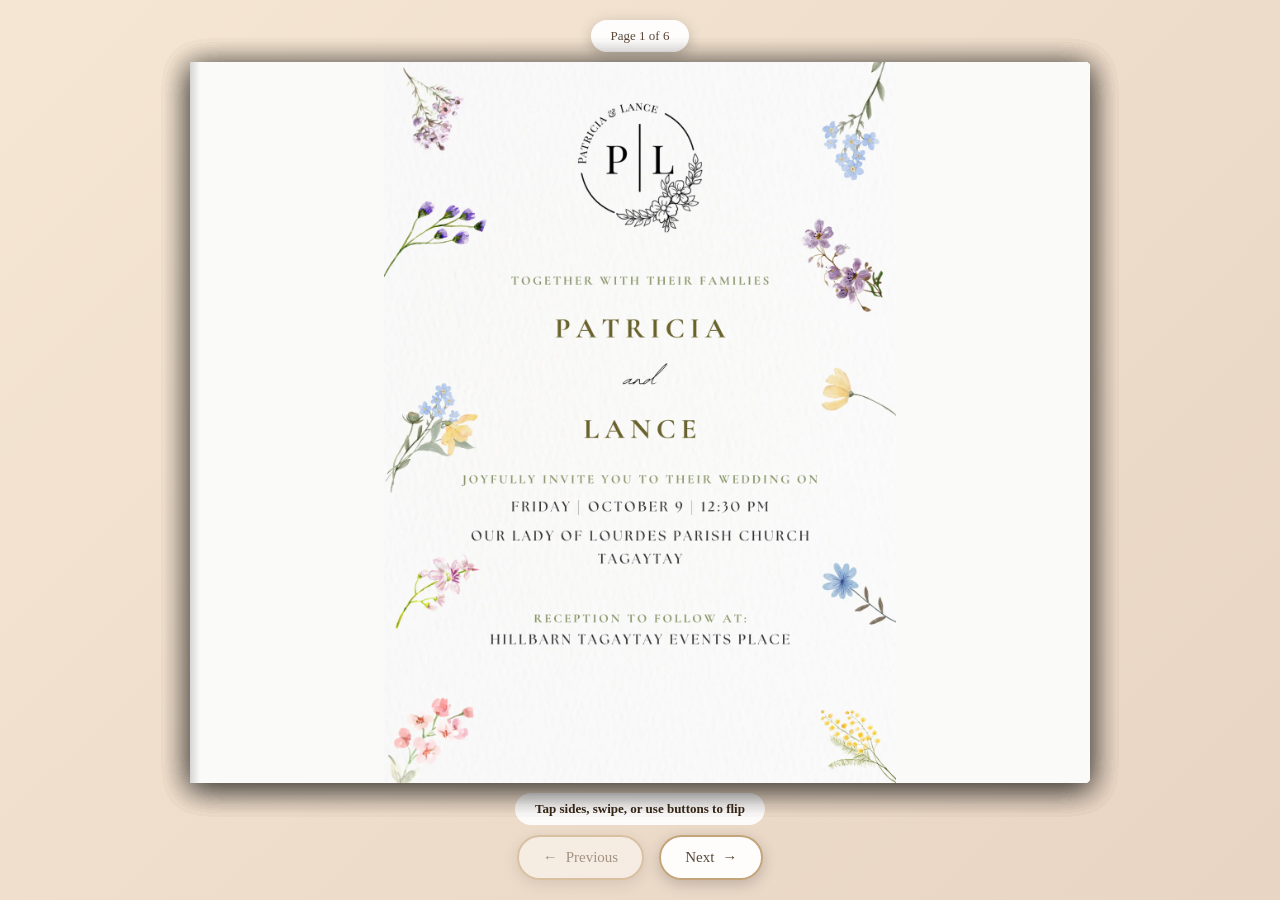
<file: index.html>
<!DOCTYPE html>
<html lang="en">
<head>
    <meta charset="UTF-8">
    <meta name="viewport" content="width=device-width, initial-scale=1.0">
    <title>Patricia and Lance - Invitation</title>
    <style>
        * {
            margin: 0;
            padding: 0;
            box-sizing: border-box;
        }

        html, body {
            height: 100%;
            overflow: hidden;
            touch-action: none;
        }

        body {
            font-family: 'Georgia', serif;
            background: linear-gradient(135deg, #f5e6d3 0%, #e8d5c4 100%);
            display: flex;
            justify-content: center;
            align-items: center;
            padding: 10px;
        }

        .container-wrapper {
            display: flex;
            flex-direction: column;
            align-items: center;
            width: 100%;
            max-width: 900px;
            height: 100%;
            max-height: 100vh;
            gap: 10px;
            padding: 10px 0;
        }

        .book-container {
            perspective: 2000px;
            width: 100%;
            flex: 1;
            display: flex;
            align-items: center;
            justify-content: center;
            min-height: 0;
            position: relative;
        }

        .book {
            position: relative;
            width: 100%;
            height: 100%;
            max-height: 100%;
            transform-style: preserve-3d;
            margin: 0 auto;
        }

        .click-zone {
            position: absolute;
            top: 0;
            width: 20%;
            height: 100%;
            z-index: 100;
            cursor: pointer;
            -webkit-tap-highlight-color: transparent;
        }

        .left-zone {
            left: 0;
        }

        .right-zone {
            right: 0;
        }

        .page {
            position: absolute;
            width: 100%;
            height: 100%;
            background: white;
            box-shadow: 0 5px 30px rgba(0, 0, 0, 0.2);
            transform-origin: left;
            transform-style: preserve-3d;
            transition: transform 0.8s cubic-bezier(0.645, 0.045, 0.355, 1);
            border-radius: 0 5px 5px 0;
            overflow: hidden;
        }

            .page img {
                width: 100%;
                height: 100%;
                object-fit: contain;
                display: block;
                background: #fafaf9;
            }

            .page.flipped {
                transform: rotateY(-180deg);
            }

            /* Gutter shadow for realism */
            .page::before {
                content: '';
                position: absolute;
                top: 0;
                left: 0;
                width: 10px;
                height: 100%;
                background: linear-gradient(to right, rgba(0, 0, 0, 0.15) 0%, transparent 100%);
                pointer-events: none;
                z-index: 1;
            }

        .controls {
            display: flex;
            gap: 15px;
            flex-shrink: 0;
            z-index: 101;
        }

        .btn {
            padding: 12px 24px;
            background: rgba(255, 255, 255, 0.95);
            border: 2px solid #c4a57b;
            border-radius: 50px;
            cursor: pointer;
            font-size: 15px;
            font-family: 'Georgia', serif;
            color: #5a4a3a;
            transition: all 0.3s;
            box-shadow: 0 4px 15px rgba(0, 0, 0, 0.2);
            display: flex;
            align-items: center;
            gap: 8px;
        }

            .btn:hover:not(:disabled) {
                background: #c4a57b;
                color: white;
                transform: translateY(-2px);
            }

            .btn:disabled {
                opacity: 0.5;
                cursor: not-allowed;
            }

        .page-indicator {
            background: rgba(255, 255, 255, 0.95);
            padding: 8px 20px;
            border-radius: 50px;
            font-size: 13px;
            color: #5a4a3a;
            box-shadow: 0 4px 15px rgba(0, 0, 0, 0.2);
            flex-shrink: 0;
        }

        .swipe-hint {
            text-align: center;
            font-size: 13px;
            color: #3a2a1a;
            font-weight: 600;
            background: rgba(255, 255, 255, 0.9);
            padding: 8px 20px;
            border-radius: 25px;
            animation: fadeInOut 3s ease-in-out infinite;
        }

        @keyframes fadeInOut {
            0%, 100% {
                opacity: 0.7;
            }

            50% {
                opacity: 1;
            }
        }

        .loading {
            position: fixed;
            top: 50%;
            left: 50%;
            transform: translate(-50%, -50%);
            font-size: 24px;
            color: #5a4a3a;
            text-align: center;
        }

            .loading::after {
                content: '...';
                animation: dots 1.5s infinite;
            }

        @keyframes dots {
            0%, 20% {
                content: '.';
            }

            40% {
                content: '..';
            }

            60%, 100% {
                content: '...';
            }
        }
    </style>
</head>
<body>
    <div class="loading" id="loading">Loading your invitation</div>

    <div class="container-wrapper" id="containerWrapper" style="display: none;">
        <div class="page-indicator" id="pageIndicator">Page 1 of 6</div>

        <div class="book-container">
            <div class="click-zone left-zone" id="leftZone"></div>
            <div class="click-zone right-zone" id="rightZone"></div>

            <div class="book" id="book">
                <div class="page" data-page="1">
                    <img src="./1.webp" alt="Page 1">
                </div>
                <div class="page" data-page="2">
                    <img src="./2.webp" alt="Page 2">
                </div>
                <div class="page" data-page="3">
                    <img src="./3.webp" alt="Page 3">
                </div>
                <div class="page" data-page="4">
                    <img src="./4.webp" alt="Page 4">
                </div>
                <div class="page" data-page="5">
                    <img src="./5.webp" alt="Page 5">
                </div>
                <div class="page" data-page="6">
                    <img src="./6.webp" alt="Page 6">
                </div>
            </div>
        </div>

        <div class="swipe-hint">Tap sides, swipe, or use buttons to flip</div>

        <div class="controls">
            <button class="btn" id="prevBtn" disabled><span class="arrow">←</span> Previous</button>
            <button class="btn" id="nextBtn">Next <span class="arrow">→</span></button>
        </div>
    </div>

    <script>
        let currentPage = 0;
        let isLooping = false;
        const totalPages = 6;
        const pages = document.querySelectorAll('.page');
        const prevBtn = document.getElementById('prevBtn');
        const nextBtn = document.getElementById('nextBtn');
        const pageIndicator = document.getElementById('pageIndicator');
        const loading = document.getElementById('loading');
        const containerWrapper = document.getElementById('containerWrapper');
        const leftZone = document.getElementById('leftZone');
        const rightZone = document.getElementById('rightZone');

        // Preload logic
        let imagesLoaded = 0;
        const images = document.querySelectorAll('.page img');
        images.forEach(img => {
            if (img.complete) imageLoaded();
            else {
                img.addEventListener('load', imageLoaded);
                img.addEventListener('error', imageLoaded);
            }
        });

        function imageLoaded() {
            imagesLoaded++;
            if (imagesLoaded === images.length) {
                loading.style.display = 'none';
                containerWrapper.style.display = 'flex';
                updatePage();
            }
        }

        function updatePage() {
            pages.forEach((page, index) => {
                if (index < currentPage) {
                    page.classList.add('flipped');
                    page.style.zIndex = index;
                } else {
                    page.classList.remove('flipped');
                    page.style.zIndex = totalPages - index;
                }
            });

            pageIndicator.textContent = `Page ${currentPage + 1} of ${totalPages}`;
            prevBtn.disabled = (currentPage === 0);
        }

        async function nextPage() {
            if (isLooping) return;

            if (currentPage < totalPages - 1) {
                currentPage++;
                updatePage();
            } else {
                isLooping = true;
                nextBtn.disabled = true;

                for (let i = totalPages - 2; i >= 0; i--) {
                    currentPage = i;
                    updatePage();
                    await new Promise(resolve => setTimeout(resolve, 150));
                }

                isLooping = false;
                nextBtn.disabled = false;
                updatePage();
            }
        }

        function prevPage() {
            if (isLooping || currentPage === 0) return;
            currentPage--;
            updatePage();
        }

        // Listeners
        leftZone.addEventListener('click', prevPage);
        rightZone.addEventListener('click', nextPage);
        nextBtn.addEventListener('click', nextPage);
        prevBtn.addEventListener('click', prevPage);

        document.addEventListener('keydown', (e) => {
            if (e.key === 'ArrowRight') nextPage();
            else if (e.key === 'ArrowLeft') prevPage();
        });

        let touchStartX = 0;
        document.addEventListener('touchstart', (e) => touchStartX = e.changedTouches[0].screenX, { passive: true });
        document.addEventListener('touchend', (e) => {
            const diff = touchStartX - e.changedTouches[0].screenX;
            if (Math.abs(diff) > 50) diff > 0 ? nextPage() : prevPage();
        }, { passive: true });

        let scrollTimeout;
        document.addEventListener('wheel', (e) => {
            clearTimeout(scrollTimeout);
            scrollTimeout = setTimeout(() => e.deltaY > 0 ? nextPage() : prevPage(), 100);
        }, { passive: true });
    </script>
</body>
</html>
</file>
